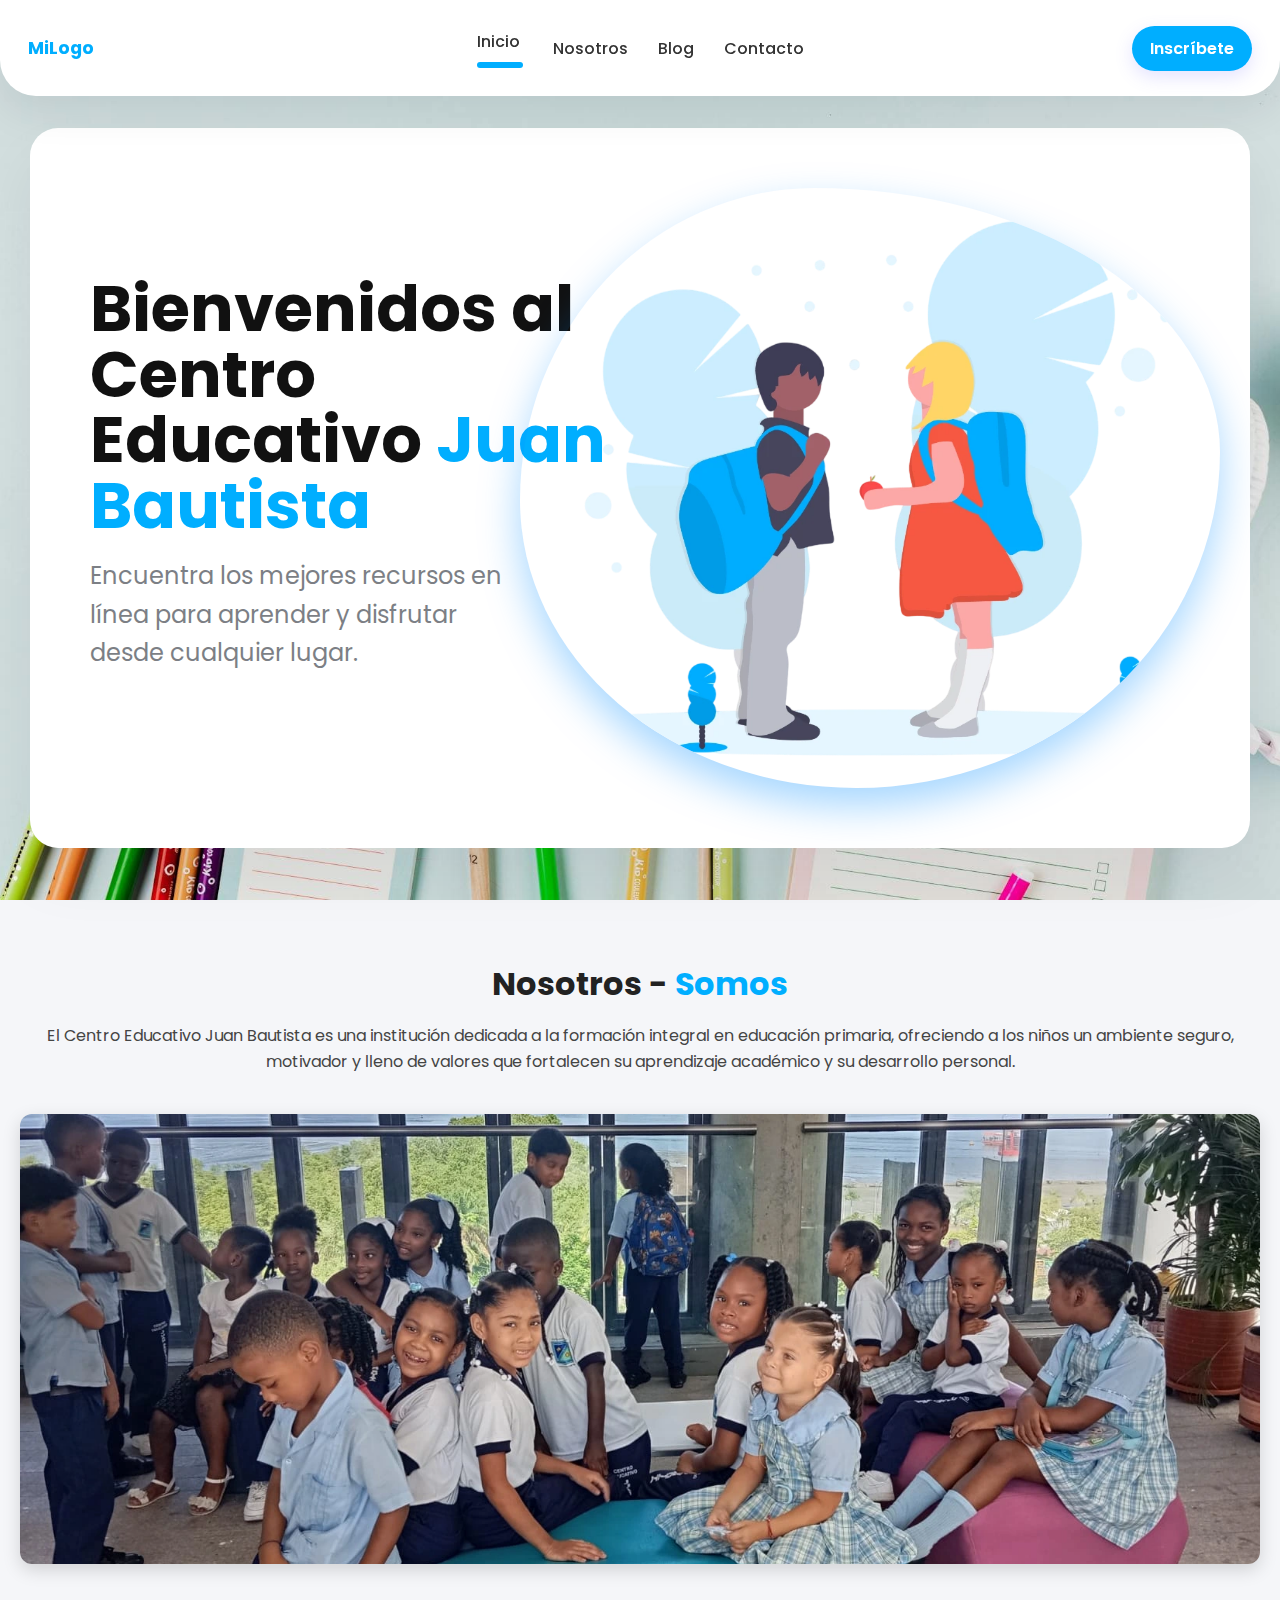
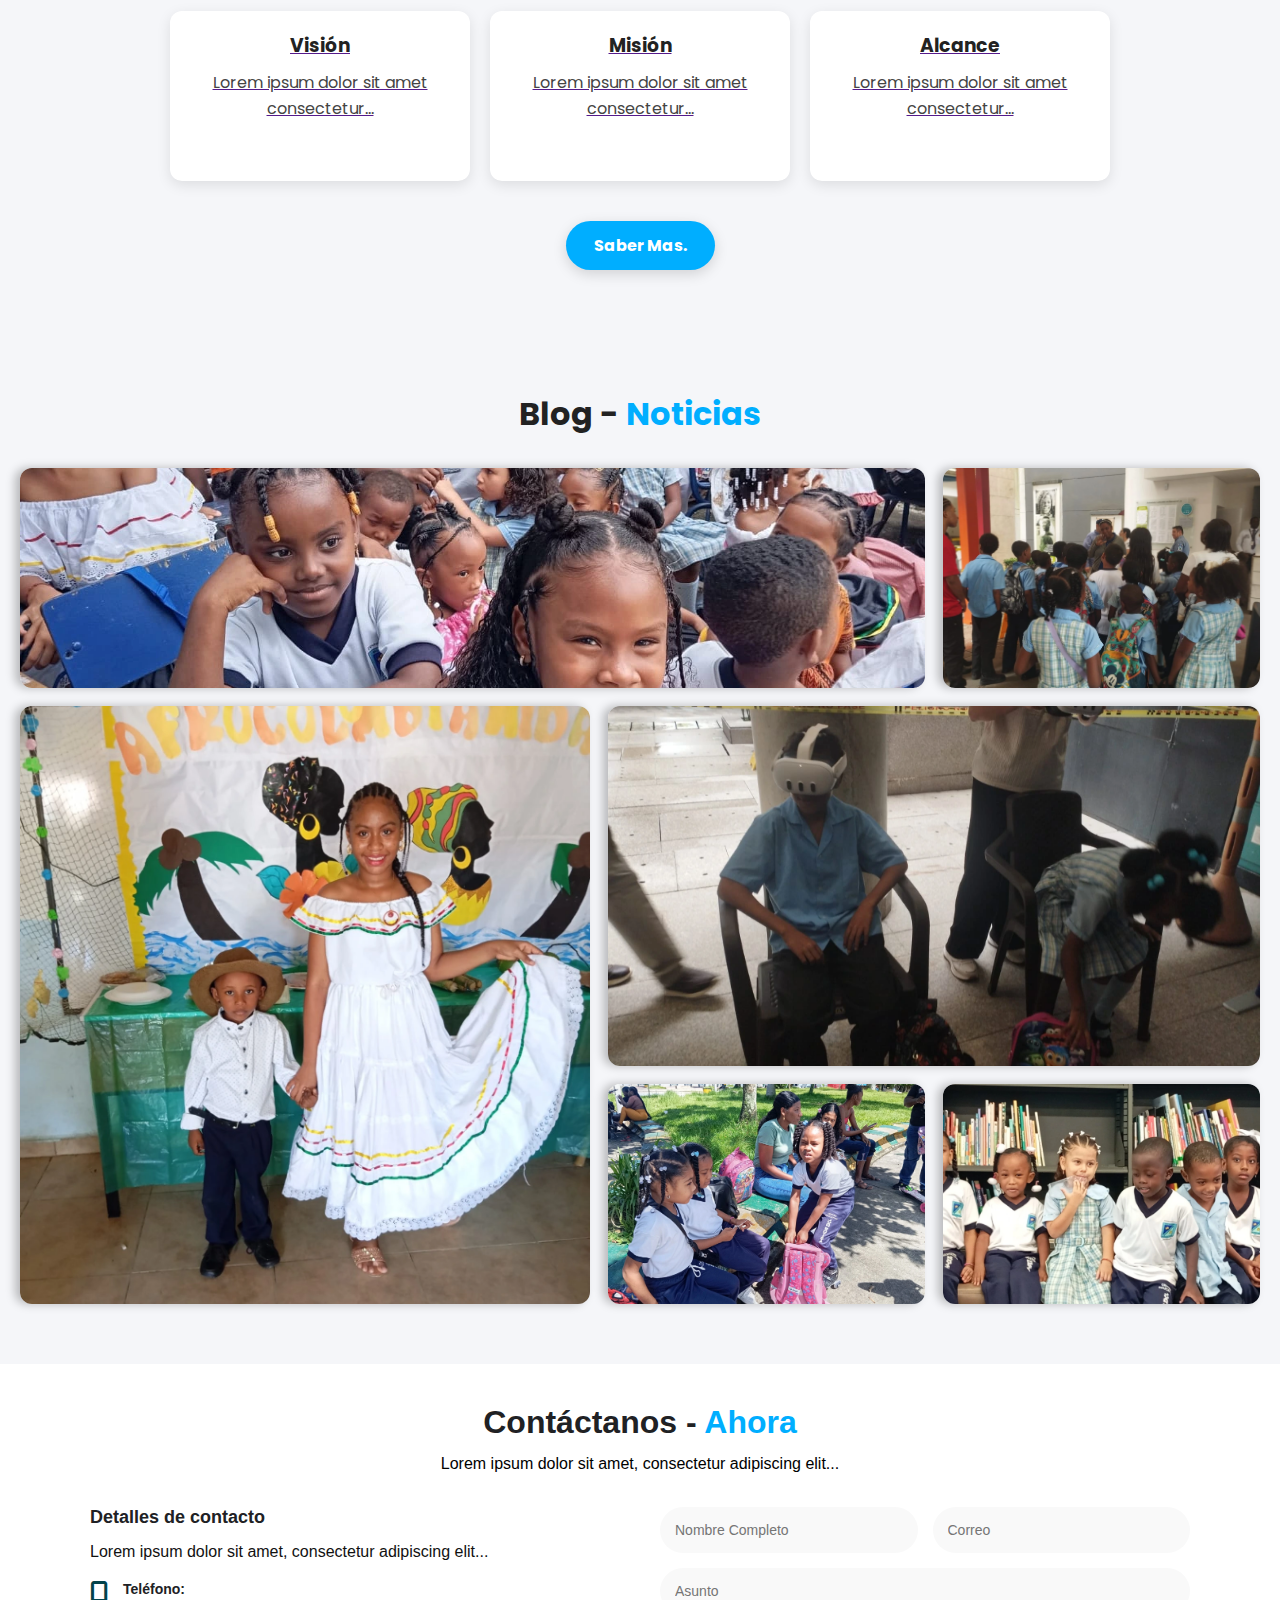
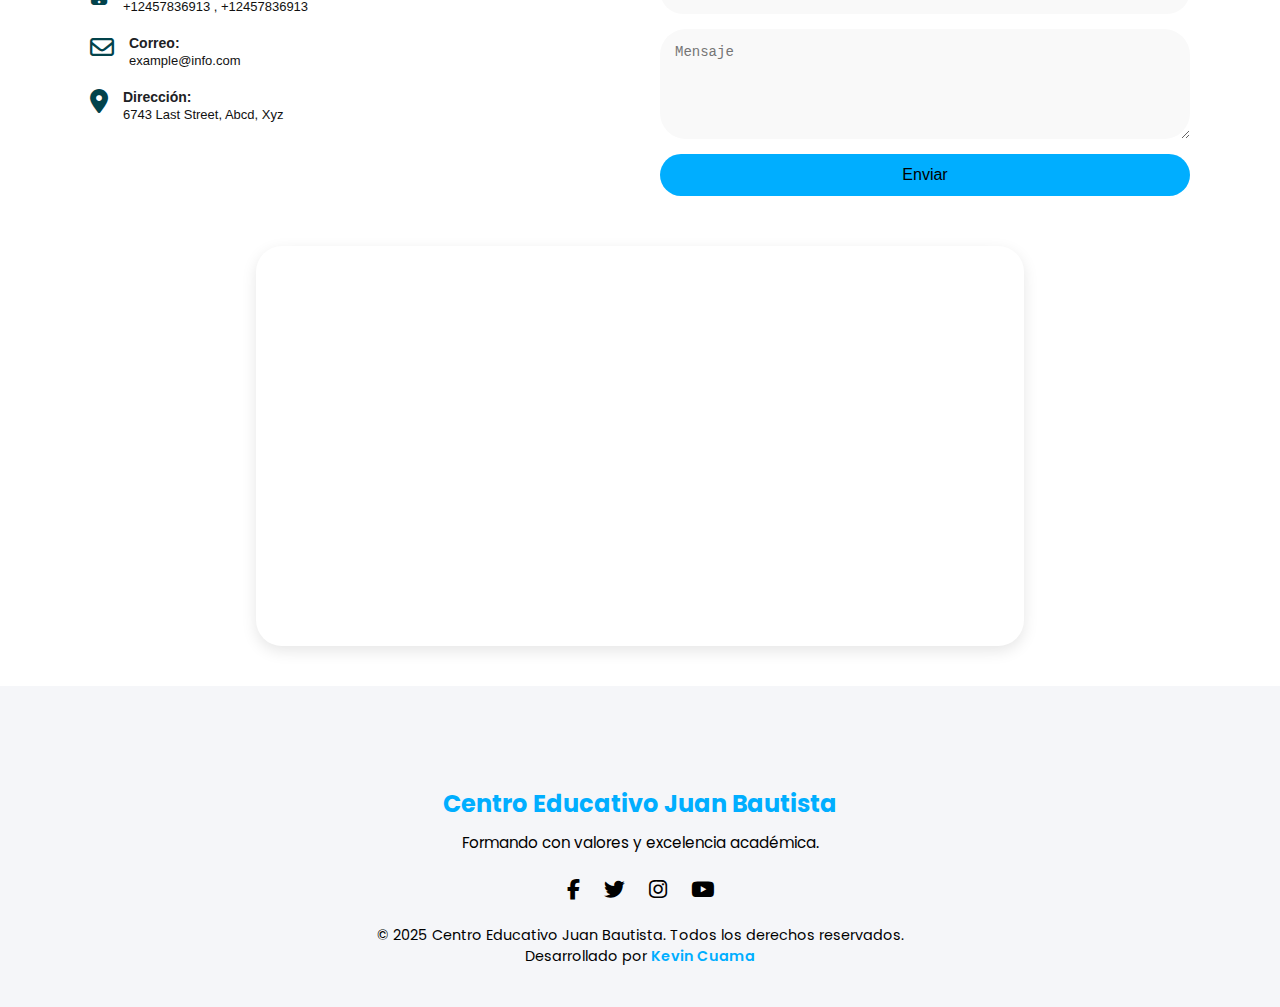
<file: index.html>
<!doctype html>
<html lang="es">

<head>
    <meta charset="utf-8" />
    <meta name="viewport" content="width=device-width,initial-scale=1" />
    <title>Juan Bautista | Inicio</title>

    <!-- Fuente (opcional) -->
    <link href="https://fonts.googleapis.com/css2?family=Poppins:wght@300;500;700&display=swap" rel="stylesheet">
    <link rel="stylesheet" href="https://cdnjs.cloudflare.com/ajax/libs/font-awesome/6.4.0/css/all.min.css">
    <link rel="stylesheet" href="/css/estilosrepetidos.css">
    <link rel="stylesheet" href="/css/prueba.css">
</head>

<body>

    <!-- HEADER -->
    <header class="site-header">
        <div class="header-inner">
            <a href="#" class="logo">MiLogo</a>

            <nav class="main-nav" aria-label="Navegación principal">
                <ul>
                    <li><a href="/index.html">Inicio</a></li>
                    <li><a href="/nosotros.html">Nosotros</a></li>
                    <li><a href="/blog.html">Blog</a></li>
                    <li><a href="#contacto">Contacto</a></li>
                </ul>
            </nav>

            <!-- Cambia el número por tu Whatsapp (formato internacional: sin + ) -->
            <a class="btn-inscribete" href="https://wa.me/573001234567" target="_blank" rel="noopener">Inscríbete</a>
        </div>
    </header>

    <!-- HERO -->
    <main>
        <section class="hero">
            <div class="hero-container">
                <div class="hero-left">
                    <h1 class="hero-title">
                        Bienvenidos al Centro Educativo <span>Juan Bautista</span>
                    </h1>
                    <p class="hero-sub">
                        Encuentra los mejores recursos en línea para aprender y disfrutar desde cualquier lugar.
                    </p>
                </div>

                <div class="hero-right">
                    <!-- blob  detrás -->
                    <div class="blob" aria-hidden="true">
                        <img src="/img/hero-img/ilustracion.webp" alt="Imagen decorativa">
                    </div>
                </div>
            </div>
        </section>

        <!-- NOSOTROS SECCION -->

        <section class="nosotros">
            <h2>Nosotros - <span>Somos</span></h2>
            <p>
                El Centro Educativo Juan Bautista es una institución dedicada a la formación integral en educación
                primaria,
                ofreciendo a los niños un ambiente seguro, motivador y lleno de valores que fortalecen su aprendizaje
                académico y su desarrollo personal.
            </p>

            <!-- Imagen principal -->
            <div class="container-img">
                <img src="/img/nosotros-img/nosotros.webp" alt="Nosotros">
            </div>

            <!-- Cards -->
            <div class="container-cards">
                <a href="">
                    <div class="card">
                        <h3>Visión</h3>
                        <p>Lorem ipsum dolor sit amet consectetur...</p>
                    </div>
                </a>
                <a href="">
                    <div class="card">
                        <h3>Misión</h3>
                        <p>Lorem ipsum dolor sit amet consectetur...</p>
                    </div>
                </a>
                <a href="">
                    <div class="card">
                        <h3>Alcance</h3>
                        <p>Lorem ipsum dolor sit amet consectetur...</p>
                    </div>
                </a>
            </div>

            <a href="/nosotros.html" class="btn-Sabermas">Saber Mas.</a>

        </section>

        <!-- BLOG SECCION -->

        <section class="blog">
            <h2>Blog - <span>Noticias</span></h2>

            <div class="container-blog">
                <div class="gallery">
                    <div class="gallery-item">
                        <img src="/img/blog-img/blog1.webp" alt="Imagen 1">
                        <div class="overlay">
                            <p>Descripción de la noticia 1</p>
                            <a href="blog1.html">Ver</a>
                        </div>
                    </div>

                    <div class="gallery-item">
                        <img src="/img/blog-img/blog2.webp" alt="Imagen 2">
                        <div class="overlay">
                            <p>Descripción de la noticia 2</p>
                            <a href="blog2.html">Ver</a>
                        </div>
                    </div>

                    <div class="gallery-item">
                        <img src="/img/blog-img/blog3.webp" alt="Imagen 3">
                        <div class="overlay">
                            <p>Descripción de la noticia 3</p>
                            <a href="blog3.html">Ver</a>
                        </div>
                    </div>

                    <div class="gallery-item">
                        <img src="/img/blog-img/blog4.webp" alt="Imagen 4">
                        <div class="overlay">
                            <p>Descripción de la noticia 4</p>
                            <a href="blog4.html">Ver</a>
                        </div>
                    </div>

                    <div class="gallery-item">
                        <img src="/img/blog-img/blog5.webp" alt="Imagen 5">
                        <div class="overlay">
                            <p>Descripción de la noticia 5</p>
                            <a href="blog5.html">Ver</a>
                        </div>
                    </div>

                    <div class="gallery-item">
                        <img src="/img/blog-img/blog6.webp" alt="Imagen 6">
                        <div class="overlay">
                            <p>Descripción de la noticia 6</p>
                            <a href="blog6.html">Ver</a>
                        </div>
                    </div>
                </div>
            </div>
        </section>

        <!-- CONTACTO SECCION -->

        <section class="contact" id="contacto">
            <div class="container">
                <div class="heading">
                    <h2>Contáctanos - <span>Ahora</span></h2>
                    <p>Lorem ipsum dolor sit amet, consectetur adipiscing elit...</p>
                </div>

                <div class="contact-content">
                    <div class="contact-info">
                        <h3>Detalles de contacto</h3>
                        <p>Lorem ipsum dolor sit amet, consectetur adipiscing elit...</p>

                        <div class="info">
                            <i class="fas fa-mobile-alt"></i>
                            <div>
                                <h4>Teléfono:</h4>
                                <span>+12457836913 , +12457836913</span>
                            </div>
                        </div>

                        <div class="info">
                            <i class="far fa-envelope"></i>
                            <div>
                                <h4>Correo:</h4>
                                <span>example@info.com</span>
                            </div>
                        </div>

                        <div class="info">
                            <i class="fas fa-map-marker-alt"></i>
                            <div>
                                <h4>Dirección:</h4>
                                <span>6743 Last Street, Abcd, Xyz</span>
                            </div>
                        </div>
                    </div>

                    <div class="contact-form">
                        <form>
                            <div class="row">
                                <input type="text" placeholder="Nombre Completo" required>
                                <input type="email" placeholder="Correo" required>
                            </div>
                            <input type="text" placeholder="Asunto">
                            <textarea rows="5" placeholder="Mensaje"></textarea>
                            <button type="submit">Enviar</button>
                        </form>
                    </div>
                </div>
            </div>

            <div class="map-container">
                <iframe
                    src="https://www.google.com/maps/embed?pb=!1m18!1m12!1m3!1d497.5811536008446!2d-77.01474265986126!3d3.885146782102714!2m3!1f0!2f0!3f0!3m2!1i1024!2i768!4f13.1!3m3!1m2!1s0x8e3724aa6aac36df%3A0xddcc4cdbf00024a2!2sCra.%2050%20%23%209-16%2C%20Buenaventura%2C%20Valle%20del%20Cauca!5e0!3m2!1ses!2sco!4v1758591171027!5m2!1ses!2sco"
                    width="100%" height="400" style="border:0;" allowfullscreen="" loading="lazy"
                    referrerpolicy="no-referrer-when-downgrade"></iframe>
            </div>
        </section>

        <footer class="footer">
            <div class="footer-container">

                <!-- Logo / Nombre -->
                <div class="footer-info">
                    <h2>Centro Educativo Juan Bautista</h2>
                    <p>Formando con valores y excelencia académica.</p>
                </div>

                <!-- Redes Sociales -->
                <div class="footer-social">
                    <a href="#" target="_blank" aria-label="Facebook"><i class="fab fa-facebook-f"></i></a>
                    <a href="#" target="_blank" aria-label="Twitter"><i class="fab fa-twitter"></i></a>
                    <a href="#" target="_blank" aria-label="Instagram"><i class="fab fa-instagram"></i></a>
                    <a href="#" target="_blank" aria-label="YouTube"><i class="fab fa-youtube"></i></a>
                </div>

                <!-- Créditos -->
                <div class="footer-bottom">
                    <p>© 2025 Centro Educativo Juan Bautista. Todos los derechos reservados.</p>
                    <p>Desarrollado por <a href="https://tuportafolio.com" target="_blank">Kevin Cuama</a></p>
                </div>
            </div>
        </footer>


    </main>

    <script src="/js/prueba.js"></script>

</body>

</html>
</file>
<file: css/prueba.css>
/* ===== HERO (tarjeta blanca centrada) ===== */
.hero {
    padding: 8rem 30px 8rem;
    /* espacio desde top, header es fijo */
    height: 100vh;

    background: url(/img/hero-img/fondo.jpg) no-repeat;
    background-size: cover;
    background-position: center;

}

/* Contenedor principal de la tarjeta (blanca) */
.hero-container {
    max-width: 1600px;
    margin: 0 auto;
    background: #ffffff;
    border-radius: 28px;
    padding: 60px;
    box-shadow: 0 30px 60px rgba(12, 20, 50, 0.06);
    display: flex;
    align-items: center;
    justify-content: space-between;
    gap: 40px;
    position: relative;
    height: 80vh;
}

/* izquierda: texto y buscador */
.hero-left {
    flex: 1 1 55%;
    max-width: 60%;
}

.hero-title {
    font-size: 4rem;
    line-height: 1.03;
    margin-bottom: 18px;
    color: #111;
    font-weight: 700;
}

.hero-title span {
    color: #00aeff;
}

.hero-sub {
    color: #7c7f85;
    font-size: 1.5rem;
    max-width: 80%;
    margin-bottom: 28px;
    line-height: 1.6;
}


/* derecha: imagen con blob detrás */
.hero-right {
    flex: 0 0 520px;
    position: relative;
    display: flex;
    align-items: center;
    justify-content: center;
    min-height: 320px;
}

/* blob morado (forma irregular) */
.blob {
    position: absolute;
    right: -30px;
    width: 700px;
    height: 600px;
    overflow: hidden;
    /* evita que la imagen se salga */
    border-radius: 42% 58% 52% 48% / 52% 44% 56% 48%;
    /* misma forma orgánica */
    transform: rotate(0deg);
    z-index: 1;
    box-shadow: 0 18px 40px rgba(1, 141, 255, 0.356);
}

/* imagen encima del blob */
.blob img {
    width: 100%;
    height: 100%;
    object-fit: cover;
    /* rellena el contenedor */
}


/* ===== RESPONSIVE ===== */
@media (max-width: 1000px) {
    .hero-container {
        padding: 36px;
        gap: 24px;
    }

    .hero-sub {
        max-width: 100%;
    }

    .hero-title {
        font-size: 2.6rem;
    }

    .search-box {
        width: 360px;
    }

    .hero-right {
        flex: 0 0 360px;
    }

    .blob {
        width: 360px;
        height: 360px;
        right: -20px;
    }
}

@media (max-width: 768px) {
    .header-inner {
        grid-template-columns: 1fr auto;
        padding: 12px 18px;
    }

    .main-nav {
        display: none;
    }

    /* aquí puedes agregar hamburguesa si quieres */
    .hero-container {
        flex-direction: column;
        text-align: center;
        padding: 28px;
    }

    .hero-left {
        max-width: 100%;
    }

    .hero-sub {
        margin: 0 auto 20px;
    }

    .search-box {
        width: 100%;
        max-width: 520px;
    }

    .hero-right {
        margin-top: 12px;
    }

    .blob {
        display: none;
    }
}


/*SECCION NOSOTROS*/

.nosotros {
    text-align: center;
    padding: 60px 20px;
    max-width: 1450px;
    margin: auto;
}

.nosotros h2 {
    font-size: 2rem;
    margin-bottom: 15px;
    color: #222;
}

.nosotros h2 span {
    color: #00aeff;
}

.nosotros p {
    max-width: 1200px;
    margin: 0 auto 40px;
    color: #444;
    line-height: 1.6;
}

/* Imagen principal */
.container-img img {
    width: 100%;
    max-height: 450px;
    object-fit: cover;
    border-radius: 12px;
    box-shadow: 0 6px 18px rgba(0, 0, 0, 0.15);
    margin-bottom: 40px;
}

/* Contenedor de tarjetas */
.container-cards {
    display: flex;
    justify-content: center;
    gap: 20px;
    flex-wrap: wrap;
}

/* Tarjetas */
.container-cards .card {
    background: #fff;
    padding: 20px;
    border-radius: 12px;
    box-shadow: 0 4px 14px rgba(0, 0, 0, 0.1);
    flex: 1;
    min-width: 250px;
    max-width: 300px;
    transition: transform 0.3s ease, box-shadow 0.3s ease;
}

.container-cards .card:hover {
    transform: translateY(-5px);
    box-shadow: 0 8px 20px rgba(0, 0, 0, 0.15);
}

.container-cards .card h3 {
    margin-bottom: 10px;
    color: #222;
}

/* Botón Saber Más */
.nosotros .btn-Sabermas {
    display: inline-block;
    margin-top: 40px;
    padding: 12px 28px;
    background: #00aeff;
    color: #fff;
    font-size: 1rem;
    font-weight: bold;
    border-radius: 30px;
    text-decoration: none;
    box-shadow: 0 4px 14px rgba(0, 0, 0, 0.15);
    transition: all 0.3s ease;
}

.nosotros .btn-Sabermas:hover {
    background: #008ecc; /* un azul más oscuro */
    transform: translateY(-3px);
    box-shadow: 0 6px 18px rgba(0, 0, 0, 0.2);
}



/*SECCION BLOG*/

.blog {
    padding: 60px 20px;
    text-align: center;
}

.blog h2 {
    font-size: 2rem;
    margin-bottom: 30px;
    color: #222;
}

.blog h2 span {
    color: #00aeff;
}

.container-blog {
    max-width: 1450px;
    margin: 0 auto;
}

.gallery {
    display: grid;
    grid-template-columns: repeat(3, 1fr);
    /* 3 columnas */
    gap: 20px;
}

/* Cada ítem con proporción fija */
.gallery-item {
    position: relative;
    overflow: hidden;
    border-radius: 12px;
    aspect-ratio: 4 / 3;
    /* todas iguales */
    box-shadow: -5px 0 10px rgba(0, 0, 0, 0.25);
    /* sombra izquierda */
}

/* Imagenes dentro de la galería */
.gallery-item img {
    width: 100%;
    height: 100%;
    object-fit: cover;        /* llena el contenedor */
    object-position: center;  /* centrada */
    display: block;
    transition: transform 0.4s ease;
}

.gallery-item:hover img {
    transform: scale(1.1);
}

/* Overlay */
.overlay {
    position: absolute;
    inset: 0;
    background: rgba(0, 0, 0, 0.55);
    color: #fff;
    display: flex;
    flex-direction: column;
    justify-content: center;
    align-items: center;
    opacity: 0;
    transition: opacity 0.3s ease;
    text-align: center;
    padding: 10px;
}

.gallery-item:hover .overlay {
    opacity: 1;
}

.overlay p {
    margin-bottom: 8px;
    font-size: 14px;
}

.overlay a {
    color: #fff;
    font-weight: bold;
    text-decoration: none;
    font-size: 16px;
}


/* ---------- Collage: layout específico para 6 items ---------- */
/* Pegar al final del CSS (sobrescribe aspect-ratio y posiciona cada item) */

.container-blog .gallery {
    display: grid;
    grid-template-columns: 1.8fr 1fr 1fr;
    /* columnas: grande | med | med */
    grid-template-rows: 220px 360px 220px;
    /* tres filas con alturas distintas */
    gap: 18px;
    align-items: stretch;
}

/* Anular aspect-ratio que tenías antes para permitir alturas distintas */
.container-blog .gallery .gallery-item {
    aspect-ratio: auto !important;
    min-height: 0;
    height: auto;
}

/* Posicionamiento fijo por orden (no modifica HTML) */
/* 1 = top-left (ancha), 2 = top-right (pequeña), 3 = left-tall (vertical),
   4 = middle big (ocupa 2 columnas), 5 = bottom-middle, 6 = bottom-right */

.container-blog .gallery .gallery-item:nth-child(1) {
    grid-column: 1 / 3;
    /* ocupa columna 1 y 2 */
    grid-row: 1 / 2;
    /* fila 1 */
}

.container-blog .gallery .gallery-item:nth-child(2) {
    grid-column: 3 / 4;
    /* columna 3 */
    grid-row: 1 / 2;
    /* fila 1 */
}

.container-blog .gallery .gallery-item:nth-child(3) {
    grid-column: 1 / 2;
    /* columna 1 */
    grid-row: 2 / 4;
    /* ocupa fila 2 y 3 -> columna vertical */
}

.container-blog .gallery .gallery-item:nth-child(4) {
    grid-column: 2 / 4;
    /* ocupa columnas 2 y 3 */
    grid-row: 2 / 3;
    /* fila 2 */
}

.container-blog .gallery .gallery-item:nth-child(5) {
    grid-column: 2 / 3;
    /* columna 2 */
    grid-row: 3 / 4;
    /* fila 3 */
}

.container-blog .gallery .gallery-item:nth-child(6) {
    grid-column: 3 / 4;
    /* columna 3 */
    grid-row: 3 / 4;
    /* fila 3 */
}


/* Responsive: en pantallas medianas se vuelve 2 columnas (mejor lectura) */
@media (max-width: 1000px) {
    .container-blog .gallery {
        grid-template-columns: 1fr 1fr;
        grid-template-rows: auto;
    }

    /* Resetear posiciones (evita celdas vacías mal ubicadas) */
    .container-blog .gallery .gallery-item {
        grid-column: auto !important;
        grid-row: auto !important;
        aspect-ratio: 4 / 3;
        /* vuelve a proporción para facilitar lectura */
    }
}

/* En móvil 1 columna */
@media (max-width: 600px) {
    .container-blog .gallery {
        grid-template-columns: 1fr;
    }
}




/* SECCIÓN CONTACTO */
.contact {
    padding: 40px 0;
    background: #fff;
    font-family: Arial, sans-serif;
}

.contact .heading {
    text-align: center;
    margin-bottom: 30px;
}

.contact .heading h2 {
    font-size: 2rem;
    font-weight: 700;
}

.contact .heading h2 span {
    color: #00aeff;
}

.contact .heading p {
    font-size: 1rem;
    color: #000000;
    line-height: 1.6;
    margin-top: 10px;
}

/* Contenido en dos columnas */
.contact-content {
    display: flex;
    gap: 40px;
    max-width: 1100px;
    margin: 0 auto;
}

.contact-info {
    flex: 1;
}

.contact-info h3 {
    font-size: 18px;
    margin-bottom: 15px;
}

.contact-info p {
    font-size: 1rem;
    color: #111111;
    margin-bottom: 20px;
}

.contact-info .info {
    display: flex;
    align-items: flex-start;
    margin-bottom: 20px;
}

.contact-info .info i {
    font-size: 24px;
    color: #02434b;
    margin-right: 15px;
}

.contact-info .info h4 {
    margin: 0;
    font-size: 14px;
    font-weight: bold;
}

.contact-info .info span {
    font-size: 13px;
    color: #111111;
}

/* Formulario */
.contact-form {
    flex: 1;
}

.contact-form form {
    display: flex;
    flex-direction: column;
    gap: 15px;
}

.contact-form .row {
    display: flex;
    gap: 15px;
}

.contact-form input,
.contact-form textarea {
    width: 100%;
    padding: 15px;
    border: none;
    background: #f9f9f9;
    border-radius: 26px;
    font-size: 14px;
}

.contact-form button {
    padding: 12px;
    background: #00aeff;
    border: none;
    border-radius: 26px;
    color: #000000;
    font-size: 16px;
    cursor: pointer;
    transition: background 0.4s;
}

.contact-form button:hover {
    transform: scale(1.01);
    box-shadow: 0px 0px 14px 0px rgba(0, 0, 0, 0.25);
}

/* Responsive */
@media (max-width: 768px) {
    .contact-content {
        flex-direction: column;
    }

    .contact-form .row {
        flex-direction: column;
    }
}

/* Contenedor del mapa */
.map-container {
    margin: 50px auto 0 auto;
    /* arriba 50px, centrado horizontal */
    width: 60%;
    height: 400px;
    border-radius: 26px;
    overflow: hidden;
    box-shadow: 0 5px 15px rgba(0, 0, 0, 0.1);
}
</file>
<file: css/estilosrepetidos.css>
/* ===== RESET ===== */
* {
    box-sizing: border-box;
    margin: 0;
    padding: 0;
}

html,
body {
    height: 100%;
}

body {
    font-family: "Poppins", system-ui, -apple-system, "Segoe UI", Roboto, "Helvetica Neue", Arial;
    background: #f5f6f9;
    color: #202124;
    -webkit-font-smoothing: antialiased;
    -moz-osx-font-smoothing: grayscale;
}


/* ===== HEADER (barra blanca redondeada) ===== */
.site-header {
    position: fixed;
    top: 0px;
    left: 0;
    right: 0;
    z-index: 999;
    pointer-events: auto;
    transition: top 0.3s ease-in-out;
    /* suaviza la animación */
}

.site-header.hidden {
    top: -100px;
    /* mueve el header hacia arriba */
}

.header-inner {
    max-width: 1600px;
    height: 6rem;
    margin: 0 auto;
    background: #fff;
    border-radius: 0 0 36px 36px;
    /* bordes redondeados en la parte inferior */
    padding: 14px 28px;
    box-shadow: 0 16px 40px rgba(12, 20, 50, 0.08);
    display: grid;
    grid-template-columns: 1fr auto 1fr;
    /* logo | nav | boton */
    align-items: center;
    gap: 12px;
}

/* logo */
.logo {
    justify-self: start;
    font-weight: 700;
    color: #00aeff;
    text-decoration: none;
    font-size: 1.1rem;
}

/* nav centrado */
.main-nav {
    justify-self: center;
}

.main-nav ul {
    display: flex;
    gap: 30px;
    list-style: none;
    align-items: center;
}

.main-nav a {
    text-decoration: none;
    color: #333;
    font-weight: 500;
    padding: 8px 0;
    position: relative;
}

.main-nav a:hover {
    color: #00aeff;
}

/* indicador bajo el item activo (pequeña barra morada redondeada) */
.main-nav a.active::after {
    content: "";
    display: block;
    width: 46px;
    height: 6px;
    background: #00aeff;
    border-radius: 8px;
    margin: 8px auto 0;
}

/* boton inscríbete a la derecha */
.btn-inscribete {
    justify-self: end;
    background-color: #00aeff;
    color: #fff;
    padding: 10px 18px;
    border-radius: 26px;
    text-decoration: none;
    font-weight: 600;
    box-shadow: 0 6px 18px rgba(108, 99, 255, 0.18);
    transition: background 0.4s;
    transition: all 0.3s ease;
}

.btn-inscribete:hover {
    background: #008ecc; /* un azul más oscuro */
    transform: translateY(-3px);
    box-shadow: 0 6px 18px rgba(0, 0, 0, 0.2);
}


/*SECCION FOOTER*/

.footer {
    background: #f5f6f9;
    /* fondo oscuro elegante */
    color: #000000;
    padding: 40px 20px;
    text-align: center;
    margin-top: 60px;
}

.footer-container {
    max-width: 1200px;
    margin: 0 auto;
}

.footer-info h2 {
    font-size: 1.5rem;
    margin-bottom: 10px;
    color: #00aeff;
    /* color institucional */
}

.footer-info p {
    font-size: 0.95rem;
    color: #000000;
}

.footer-social {
    margin: 20px 0;
}

.footer-social a {
    display: inline-block;
    margin: 0 10px;
    font-size: 1.3rem;
    color: #000000;
    transition: color 0.3s ease, transform 0.3s ease;
}

.footer-social a:hover {
    color: #00aeff;
    transform: scale(1.2);
}

.footer-bottom {
    margin-top: 20px;
    font-size: 0.9rem;
    color: #000000;
}

.footer-bottom a {
    color: #00aeff;
    text-decoration: none;
    font-weight: 600;
}

.footer-bottom a:hover {
    text-decoration: underline;
}
</file>
